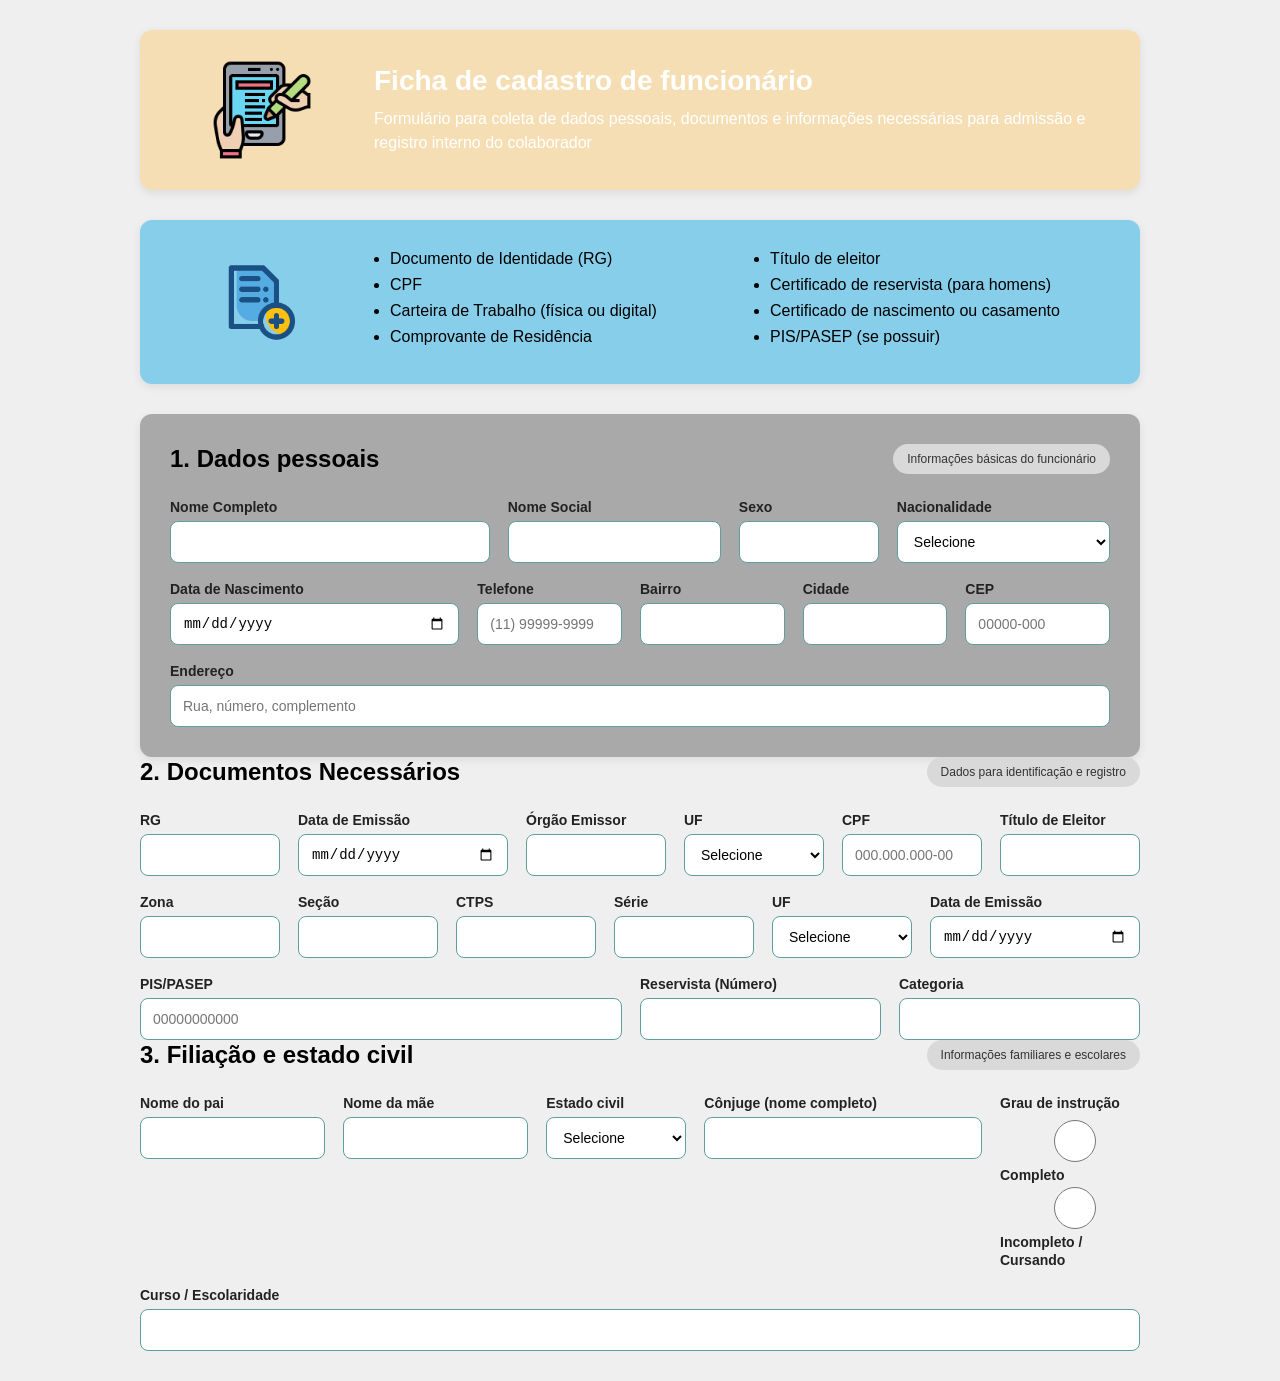
<file: reserva2.html>
<!DOCTYPE html>
<html lang="pt-br">
<head>
    <meta charset="UTF-8">
    <link rel="stylesheet" href="style.css">
    <meta name="viewport" content="width=device-width, initial-scale=1.0">
    <title>Ficha de cadastro</title>
</head>
<body>
    <div class="container">
        
        <div class="topo">
            <div class="image">
                <img src="imagens/registro-online.png" alt="Logo">
            </div>
            <div class="cadastro-topo">
                <h1>Ficha de cadastro de funcionário</h1>
                <p>Formulário para coleta de dados pessoais, documentos e informações necessárias para admissão e registro interno do colaborador</p>
            </div>
        </div>

        <div class="documentos-necessarios">
            <div class="imagem-documentos">
                <img src="imagens/registro.png" alt="Documentos">
            </div>
            <div class="dados-left">
                <ul>
                    <li>Documento de Identidade (RG)</li>
                    <li>CPF</li>
                    <li>Carteira de Trabalho (física ou digital)</li>
                    <li>Comprovante de Residência</li>
                </ul>
            </div>
            <div class="dados-right">
                <ul>
                    <li>Título de eleitor</li>
                    <li>Certificado de reservista (para homens)</li>
                    <li>Certificado de nascimento ou casamento</li>
                    <li>PIS/PASEP (se possuir)</li>
                </ul>
            </div>
        </div>

        <form>
            
            <div class="dados-pessoais">
                <div class="informacao-funcionario">
                    <h2>1. Dados pessoais</h2>
                    <p>Informações básicas do funcionário</p>
                </div>

                <div class="linha">
                    <div class="grande">
                        <label for="nome">Nome Completo</label>
                        <input type="text" id="nome" required>
                    </div>
                    <div class="medio">
                        <label for="nome-social">Nome Social</label>
                        <input type="text" id="nome-social">
                    </div>
                    <div class="pequeno">
                        <label for="sexo">Sexo</label>
                        <input type="text" id="sexo">
                    </div>
                    <div class="input-group">
                        <label for="nacionalidade">Nacionalidade</label>
                        <select id="nacionalidade" required>
                            <option value="" disabled selected>Selecione</option>
                            <option value="brasileira">Brasileiro(a)</option>
                            <option value="portuguesa">Português(a)</option>
                            <option value="outra">Outro(a)</option>
                        </select>
                    </div>
                    <div class="input-group">
                        <label for="nascimento">Data de Nascimento</label>
                        <input type="date" id="nascimento" required>
                    </div>
                    <div class="pequeno">
                        <label for="telefone">Telefone</label>
                        <input 
                            type="tel" 
                            id="telefone" 
                            name="telefone" 
                            placeholder="(11) 99999-9999"
                            pattern="\(\d{2}\)\s?\d{4,5}-\d{4}"
                            required
                        >
                    </div>
                    <div class="pequeno">
                        <label for="bairro">Bairro</label>
                        <input type="text" id="bairro">
                    </div>
                    <div class="pequeno">
                        <label for="cidade">Cidade</label>
                        <input type="text" id="cidade">
                    </div>
                    <div class="pequeno">
                        <label for="cep">CEP</label>
                        <input 
                            type="text" 
                            id="cep" 
                            name="cep" 
                            placeholder="00000-000" 
                            pattern="\d{5}-?\d{3}" 
                            maxlength="9"
                            required
                        >
                    </div>
                    <div class="pequeno">
                        <label for="endereco">Endereço</label>
                        <input 
                            type="text" 
                            id="endereco" 
                            name="endereco" 
                            placeholder="Rua, número, complemento"
                            required
                        >
                    </div>
                </div>
            </div>

            <div class="dados-pessoais2">
                <div class="informacao-funcionario">
                    <h2>2. Documentos Necessários</h2>
                    <p>Dados para identificação e registro</p>
                </div>

                <div class="linha">
                    <div class="pequeno">
                        <label for="rg">RG</label>
                        <input type="text" id="rg" required>
                    </div>
                    <div class="input-group">
                        <label for="emissao">Data de Emissão</label>
                        <input type="date" id="emissao" required>
                    </div>
                    <div class="pequeno">
                        <label for="orgao">Órgão Emissor</label>
                        <input type="text" id="orgao" required>
                    </div>
                    <div class="pequeno">
                        <label for="uf-rg">UF</label>
                        <select id="uf-rg" name="uf-rg" required>
                            <option value="" disabled selected>Selecione</option>
                            <option value="AC">AC - Acre</option>
                            <option value="AL">AL - Alagoas</option>
                            <option value="AP">AP - Amapá</option>
                            <option value="AM">AM - Amazonas</option>
                            <option value="BA">BA - Bahia</option>
                            <option value="CE">CE - Ceará</option>
                            <option value="DF">DF - Distrito Federal</option>
                            <option value="ES">ES - Espírito Santo</option>
                            <option value="GO">GO - Goiás</option>
                            <option value="MA">MA - Maranhão</option>
                            <option value="MT">MT - Mato Grosso</option>
                            <option value="MS">MS - Mato Grosso do Sul</option>
                            <option value="MG">MG - Minas Gerais</option>
                            <option value="PA">PA - Pará</option>
                            <option value="PB">PB - Paraíba</option>
                            <option value="PR">PR - Paraná</option>
                            <option value="PE">PE - Pernambuco</option>
                            <option value="PI">PI - Piauí</option>
                            <option value="RJ">RJ - Rio de Janeiro</option>
                            <option value="RN">RN - Rio Grande do Norte</option>
                            <option value="RS">RS - Rio Grande do Sul</option>
                            <option value="RO">RO - Rondônia</option>
                            <option value="RR">RR - Roraima</option>
                            <option value="SC">SC - Santa Catarina</option>
                            <option value="SP">SP - São Paulo</option>
                            <option value="SE">SE - Sergipe</option>
                            <option value="TO">TO - Tocantins</option>
                        </select>
                    </div>
                    <div class="pequeno">
                        <label for="cpf">CPF</label>
                        <input 
                            type="text" 
                            id="cpf" 
                            name="cpf" 
                            placeholder="000.000.000-00" 
                            pattern="\d{3}\.?\d{3}\.?\d{3}-?\d{2}" 
                            maxlength="14"
                            required
                        >
                    </div>
                    <div class="pequeno">
                        <label for="titulo">Título de Eleitor</label>
                        <input type="text" id="titulo" required>
                    </div>
                    <div class="pequeno">
                        <label for="zona">Zona</label>
                        <input type="text" id="zona" required>
                    </div>
                    <div class="pequeno">
                        <label for="secao">Seção</label>
                        <input type="text" id="secao" required>
                    </div>
                    <div class="pequeno">
                        <label for="ctps">CTPS</label>
                        <input type="text" id="ctps" required>
                    </div>
                    <div class="pequeno">
                        <label for="serie">Série</label>
                        <input type="text" id="serie" required>
                    </div>
                    <div class="pequeno">
                        <label for="uf-ctps">UF</label>
                        <select id="uf-ctps" name="uf-ctps" required>
                            <option value="" disabled selected>Selecione</option>
                            <option value="SP">SP - São Paulo</option>
                            <option value="RJ">RJ - Rio de Janeiro</option>
                            <option value="MG">MG - Minas Gerais</option>
                        </select>
                    </div>
                    <div class="input-group">
                        <label for="emissao-ctps">Data de Emissão</label>
                        <input type="date" id="emissao-ctps" required>
                    </div>
                    <div class="medio">
                        <label for="pis">PIS/PASEP</label>
                        <input 
                            type="text" 
                            id="pis" 
                            name="pis" 
                            placeholder="00000000000" 
                            pattern="\d{11}" 
                            maxlength="11" 
                            required
                        >
                    </div>
                    <div class="pequeno">
                        <label for="reservista">Reservista (Número)</label>
                        <input type="text" id="reservista" required>
                    </div>
                    <div class="pequeno">
                        <label for="categoria">Categoria</label>
                        <input type="text" id="categoria" required>
                    </div>
                </div>
            </div>
<!-- SEÇÃO 3: FILIAÇÃO E ESTADO CIVIL -->
<div class="dados-pessoais3">
    <div class="informacao-funcionario">
        <h2>3. Filiação e estado civil</h2>
        <p>Informações familiares e escolares</p>
    </div>

    <div class="linha">
        <div class="medio">
            <label for="nome-pai">Nome do pai</label>
            <input type="text" id="nome-pai" required>
        </div>
        
        <div class="medio">
            <label for="nome-mae">Nome da mãe</label>
            <input type="text" id="nome-mae" required>
        </div>
        
        <div class="pequeno">
            <label for="estado-civil">Estado civil</label>
            <select id="estado-civil" name="estadoCivil" required>
                <option value="" disabled selected>Selecione</option>
                <option value="solteiro">Solteiro(a)</option>
                <option value="casado">Casado(a)</option>
                <option value="divorciado">Divorciado(a)</option>
                <option value="viuvo">Viúvo(a)</option>
                <option value="uniao_estavel">União Estável</option>
            </select>
        </div>
        
        <div class="grande">
            <label for="conjuge">Cônjuge (nome completo)</label>
            <input type="text" id="conjuge">
        </div>

        <!-- Ajustado para alinhar perfeitamente com a imagem -->
        <div class="pequeno grupo-radio-container">
            <label class="titulo-radio">Grau de instrução</label>
            <div class="radio-opcoes">
                <label>
                    <input type="radio" name="grauInstrucao" value="completo" required> 
                    Completo
                </label>
                <label>
                    <input type="radio" name="grauInstrucao" value="incompleto_cursando"> 
                    Incompleto / Cursando
                </label>
            </div>
        </div>

        <div class="grande">
            <label for="curso">Curso / Escolaridade</label>
            <input type="text" id="curso" required>
        </div>
    </div>
</div>
</file>
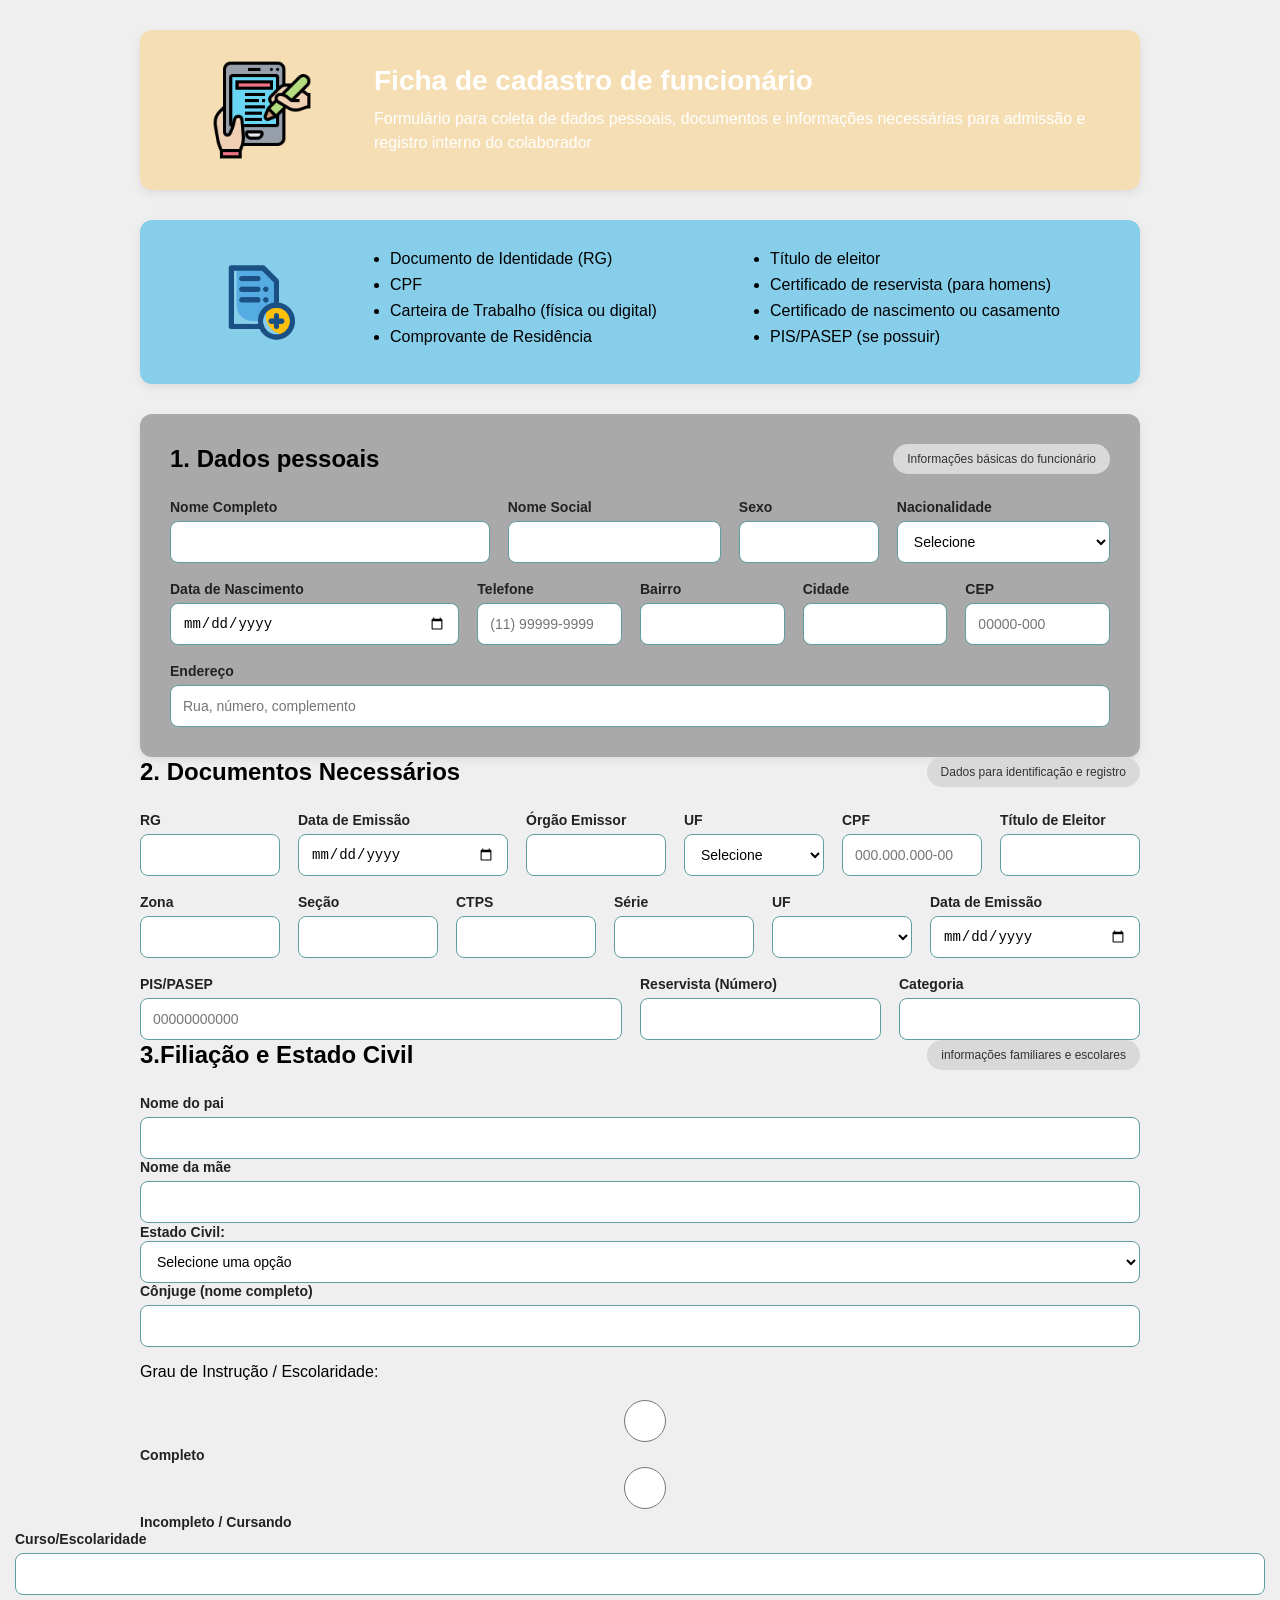
<file: teste.htm>
<!DOCTYPE html>
<html lang="pt-br">
<head>
    <meta charset="UTF-8">
    <link rel="stylesheet" href="style.css">
    <meta name="viewport" content="width=device-width, initial-scale=1.0">
    <title>Ficha de cadastro</title>
</head>
<body>
    <div class="container">
        <div class="topo">
            <div class="image">
                <img src="imagens/registro-online.png" alt="Logo">
            </div>
            <div class="cadastro-topo">
                <h1>Ficha de cadastro de funcionário</h1>
                <p>Formulário para coleta de dados pessoais, documentos e informações necessárias para admissão e registro interno do colaborador</p>
            </div>
        </div>

        <div class="documentos-necessarios">
            <div class="imagem-documentos">
                <img src="imagens/registro.png" alt="Documentos">
            </div>
            <div class="dados-left">
                <ul>
                    <li>Documento de Identidade (RG)</li>
                    <li>CPF</li>
                    <li>Carteira de Trabalho (física ou digital)</li>
                    <li>Comprovante de Residência</li>
                </ul>
            </div>
            <div class="dados-right">
                <ul>
                    <li>Título de eleitor</li>
                    <li>Certificado de reservista (para homens)</li>
                    <li>Certificado de nascimento ou casamento</li>
                    <li>PIS/PASEP (se possuir)</li>
                </ul>
            </div>
        </div>

        <form class="dados-pessoais">
            <div class="informacao-funcionario">
                <h2>1. Dados pessoais</h2>
                <p>Informações básicas do funcionário</p>
            </div>

            <div class="linha">
                <div class="grande">
                    <label for="nome">Nome Completo</label>
                    <input type="text" id="nome" required>
                </div>
                <div class="medio">
                    <label for="nome-social">Nome Social</label>
                    <input type="text" id="nome-social">
                </div>
                <div class="pequeno">
                    <label for="sexo">Sexo</label>
                    <input type="text" id="sexo">
                </div>
                <div class="input-group">
                    <label for="nacionalidade">Nacionalidade</label>
                    <select id="nacionalidade" required>
                        <option value="" disabled selected>Selecione</option>
                        <option value="brasileira">Brasileiro(a)</option>
                        <option value="portuguesa">Português(a)</option>
                        <option value="outra">Outro(a)</option>
                    </select>
                </div>
                <div class="input-group">
                    <label for="nascimento">Data de Nascimento</label>
                    <input type="date" id="nascimento" required>
                </div>
                <div class="pequeno">
                    <label for="telefone">Telefone</label>
                    <input 
                        type="tel" 
                        id="telefone" 
                        name="telefone" 
                        placeholder="(11) 99999-9999"
                        pattern="\(\d{2}\)\s?\d{4,5}-\d{4}"
                        required
                    >
                </div>
                <div class="pequeno">
                    <label for="bairro">Bairro</label>
                    <input type="text" id="bairro">
                </div>
                <div class="pequeno">
                    <label for="cidade">Cidade</label>
                    <input type="text" id="cidade">
                </div>
                <div class="pequeno">
                    <label for="cep">CEP</label>
                    <input 
                        type="text" 
                        id="cep" 
                        name="cep" 
                        placeholder="00000-000" 
                        pattern="\d{5}-?\d{3}" 
                        maxlength="9"
                        required
                    >
                </div>
                <div class="pequeno">
                    <label for="endereco">Endereço</label>
                    <input 
                        type="text" 
                        id="endereco" 
                        name="endereco" 
                        placeholder="Rua, número, complemento"
                        required
                    >
                </div>
            </div>
        </form>
        <div class="dados-pessoais2">
    <div class="informacao-funcionario">
        <h2>2. Documentos Necessários</h2>
        <p>Dados para identificação e registro</p>
    </div>

    <div class="linha">
        <div class="pequeno">
            <label for="rg">RG</label>
            <input type="text" id="rg" required>
        </div>
        <div class="input-group">
            <label for="emissao">Data de Emissão</label>
            <input type="date" id="emissao" required>
        </div>
        <div class="pequeno">
            <label for="orgao">Órgão Emissor</label>
            <input type="text" id="orgao" required>
        </div>
        <div class="pequeno">
            <label for="uf-rg">UF</label>
            <select id="uf-rg" name="uf-rg" required>
                <option value="" disabled selected>Selecione</option>
                <option value="AC">AC - Acre</option>
                <option value="AL">AL - Alagoas</option>
                <option value="AP">AP - Amapá</option>
                <option value="AM">AM - Amazonas</option>
                <option value="BA">BA - Bahia</option>
                <option value="CE">CE - Ceará</option>
                <option value="DF">DF - Distrito Federal</option>
                <option value="ES">ES - Espírito Santo</option>
                <option value="GO">GO - Goiás</option>
                <option value="MA">MA - Maranhão</option>
                <option value="MT">MT - Mato Grosso</option>
                <option value="MS">MS - Mato Grosso do Sul</option>
                <option value="MG">MG - Minas Gerais</option>
                <option value="PA">PA - Pará</option>
                <option value="PB">PB - Paraíba</option>
                <option value="PR">PR - Paraná</option>
                <option value="PE">PE - Pernambuco</option>
                <option value="PI">PI - Piauí</option>
                <option value="RJ">RJ - Rio de Janeiro</option>
                <option value="RN">RN - Rio Grande do Norte</option>
                <option value="RS">RS - Rio Grande do Sul</option>
                <option value="RO">RO - Rondônia</option>
                <option value="RR">RR - Roraima</option>
                <option value="SC">SC - Santa Catarina</option>
                <option value="SP">SP - São Paulo</option>
                <option value="SE">SE - Sergipe</option>
                <option value="TO">TO - Tocantins</option>
            </select>
        </div>
        <div class="pequeno">
            <label for="cpf">CPF</label>
            <input 
                type="text" 
                id="cpf" 
                name="cpf" 
                placeholder="000.000.000-00" 
                pattern="\d{3}\.?\d{3}\.?\d{3}-?\d{2}" 
                maxlength="14"
                required
            >
        </div>
        <div class="pequeno">
            <label for="titulo">Título de Eleitor</label>
            <input type="text" id="titulo" required>
        </div>
        <div class="pequeno">
            <label for="zona">Zona</label>
            <input type="text" id="zona" required>
        </div>
        <div class="pequeno">
            <label for="secao">Seção</label>
            <input type="text" id="secao" required>
        </div>
        <div class="pequeno">
            <label for="ctps">CTPS</label>
            <input type="text" id="ctps" required>
        </div>
        <div class="pequeno">
            <label for="serie">Série</label>
            <input type="text" id="serie" required>
        </div>
        <div class="pequeno">
            <label for="uf-ctps">UF</label>
            <select id="uf-ctps" name="uf-ctps" required>
                <!-- mesmas opções de UF -->
            </select>
        </div>
        <div class="input-group">
            <label for="emissao-ctps">Data de Emissão</label>
            <input type="date" id="emissao-ctps" required>
        </div>
        <div class="medio">
            <label for="pis">PIS/PASEP</label>
            <input 
                type="text" 
                id="pis" 
                name="pis" 
                placeholder="00000000000" 
                pattern="\d{11}" 
                maxlength="11" 
                required
            >
        </div>
        <div class="pequeno">
            <label for="reservista">Reservista (Número)</label>
            <input type="text" id="reservista" required>
        </div>
        <div class="pequeno">
            <label for="categoria">Categoria</label>
            <input type="text" id="categoria" required>
        </div>
    </div>
    </div>
    <div class="dados-pessoais3">
         <div class="informacao-funcionario">
        <h2>3.Filiação e Estado Civil</h2>
        <p>informações familiares e escolares</p>
    </div>
 <div class="pequeno">
            <label for="Nome">Nome do pai</label>
            <input type="text" id="nome" required>
        </div>
        <div class="pequeno">
            <label for="Nome">Nome da mãe</label>
            <input type="text" id="Nome" required>
        </div>
        <label for="estado-civil">Estado Civil:</label>
            <select id="estado-civil" name="estadoCivil" required>
                <option value="" disabled selected>Selecione uma opção</option>
                <option value="solteiro">Solteiro(a)</option>
                <option value="casado">Casado(a)</option>
                <option value="divorciado">Divorciado(a)</option>
                <option value="viuvo">Viúvo(a)</option>
                <option value="uniao_estavel">União Estável</option>
            </select>
        </div>
         <div class="pequeno">
            <label for="Cônjuge">Cônjuge (nome completo)</label>
            <input type="text" id="Cônjuge" required>
        </div>
        <div class="grupo-opcao">
            <p class="titulo">Grau de Instrução / Escolaridade:</p>
            
            <label>
                <input type="radio" name="grauInstrucao" value="completo" required> 
                Completo
            </label>
    
            <label>
                <input type="radio" name="grauInstrucao" value="incompleto_cursando"> 
                Incompleto / Cursando
            </label>
        </div>
    </form>
    </div>
 <div class="pequeno">
            <label for="Curso">Curso/Escolaridade</label>
            <input type="text" id="Curso" required>
        </div>
</body>
</html>
</file>
<file: style.css>
* {
    box-sizing: border-box;
}

body {
    margin: 0;
    padding: 30px 15px;
    background-color: #efefef;
    font-family: Arial, sans-serif;
}

/* Container */
.container {
    max-width: 1000px;
    width: 100%;
    margin: auto;
}

/* TOPO */
.topo {
    display: flex;
    background-color: #F5DEB3;
    border-radius: 12px;
    padding: 30px;
    color: #fff;
    align-items: center;
    gap: 20px;
    box-shadow: 0 3px 10px rgba(0,0,0,0.08);
}

.topo img {
    width: 100px;
}

.image {
    display: flex;
    align-items: center;
    justify-content: center;
    flex: 1;
}

.cadastro-topo {
    flex: 4;
}

.cadastro-topo h1 {
    margin: 0 0 10px 0;
    font-size: 28px;
}

.cadastro-topo p {
    margin: 0;
    line-height: 1.5;
}

/* DOCUMENTOS */
.documentos-necessarios {
    display: flex;
    background-color: #87CEEB;
    padding: 30px;
    margin-top: 30px;
    border-radius: 12px;
    align-items: center;
    gap: 20px;
    box-shadow: 0 3px 10px rgba(0,0,0,0.08);
}

.imagem-documentos {
    flex: 1;
    display: flex;
    justify-content: center;
    align-items: center;
}

.imagem-documentos img {
    width: 85px;
}

.dados-left,
.dados-right {
    flex: 2;
}

ul {
    padding-left: 20px;
    margin: 0;
}

li {
    margin-bottom: 8px;
}

/* FORMULÁRIO */
.dados-pessoais {
    display: flex;
    padding: 30px;
    background-color: #A9A9A9;
    border-radius: 12px;
    margin-top: 30px;
    flex-direction: column;
    box-shadow: 0 3px 10px rgba(0,0,0,0.08);
}

.informacao-funcionario {
    display: flex;
    justify-content: space-between;
    align-items: center;
    width: 100%;
    margin-bottom: 25px;
}

.informacao-funcionario h2 {
    margin: 0;
}

.informacao-funcionario p {
    background-color: #d9d9d9;
    padding: 8px 14px;
    font-size: 12px;
    border-radius: 20px;
    margin: 0;
    color: #333;
}

/* LAYOUT DOS INPUTS */
.linha {
    display: flex;
    flex-wrap: wrap;
    width: 100%;
    gap: 18px;
}

.pequeno,
.medio,
.grande,
.extra,
.input-group {
    display: flex;
    flex-direction: column;
    gap: 6px;
}

.pequeno {
    flex: 1;
    min-width: 140px;
}

.medio,
.input-group {
    flex: 2;
    min-width: 180px;
}

.grande {
    flex: 3;
    min-width: 250px;
}

.extra {
    flex: 6;
}

/* LABEL */
label {
    font-weight: bold;
    font-size: 14px;
    color: #222;
}

/* INPUTS */
input,
select {
    height: 42px;
    border: 1px solid #5f9ea0;
    border-radius: 8px;
    outline: none;
    padding: 0 12px;
    width: 100%;
    background-color: #fff;
    transition: 0.2s ease;
    font-size: 14px;
}

input:focus,
select:focus {
    border-color: #2f6f73;
    box-shadow: 0 0 0 3px rgba(95, 158, 160, 0.2);
}

/* RESPONSIVO */
@media (max-width: 768px) {
    .topo,
    .documentos-necessarios {
        flex-direction: column;
        text-align: center;
    }

    .informacao-funcionario {
        flex-direction: column;
        gap: 10px;
        align-items: flex-start;
    }

    .linha {
        gap: 12px;
    }
}
</file>
